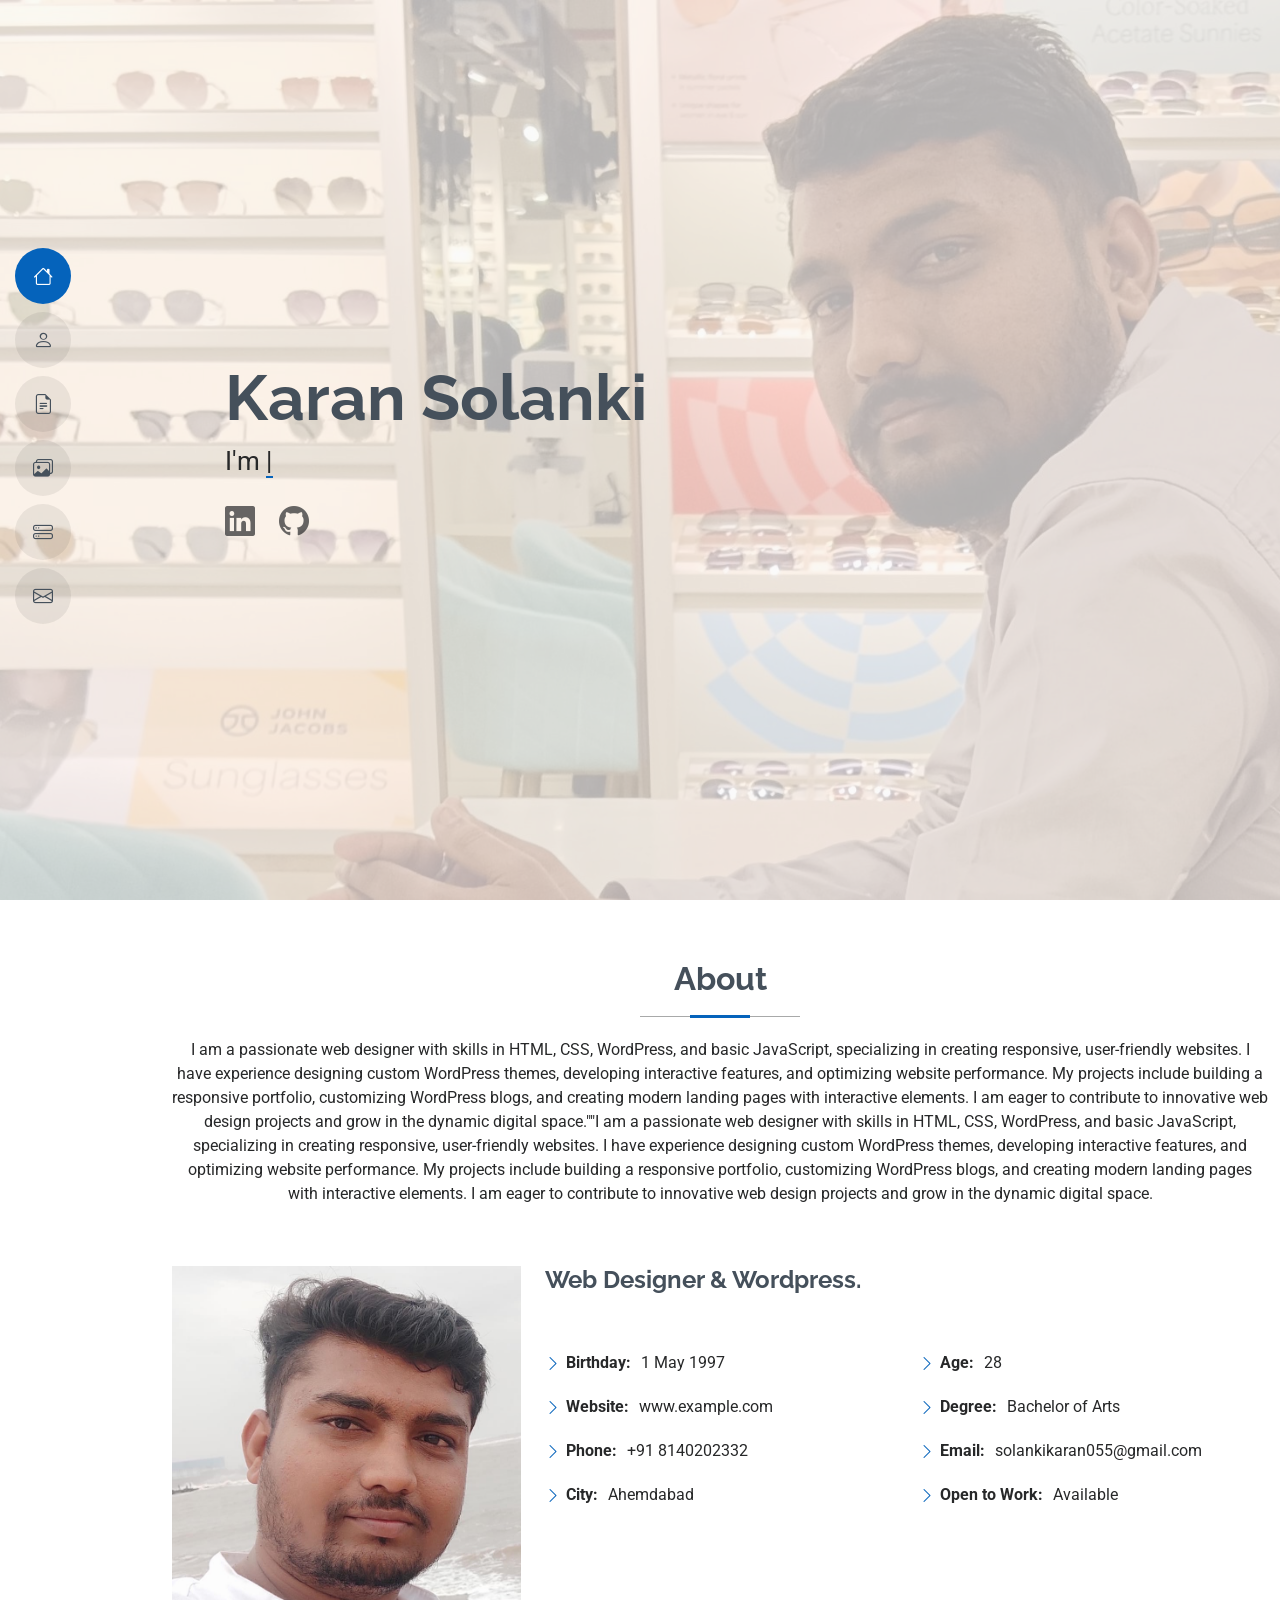
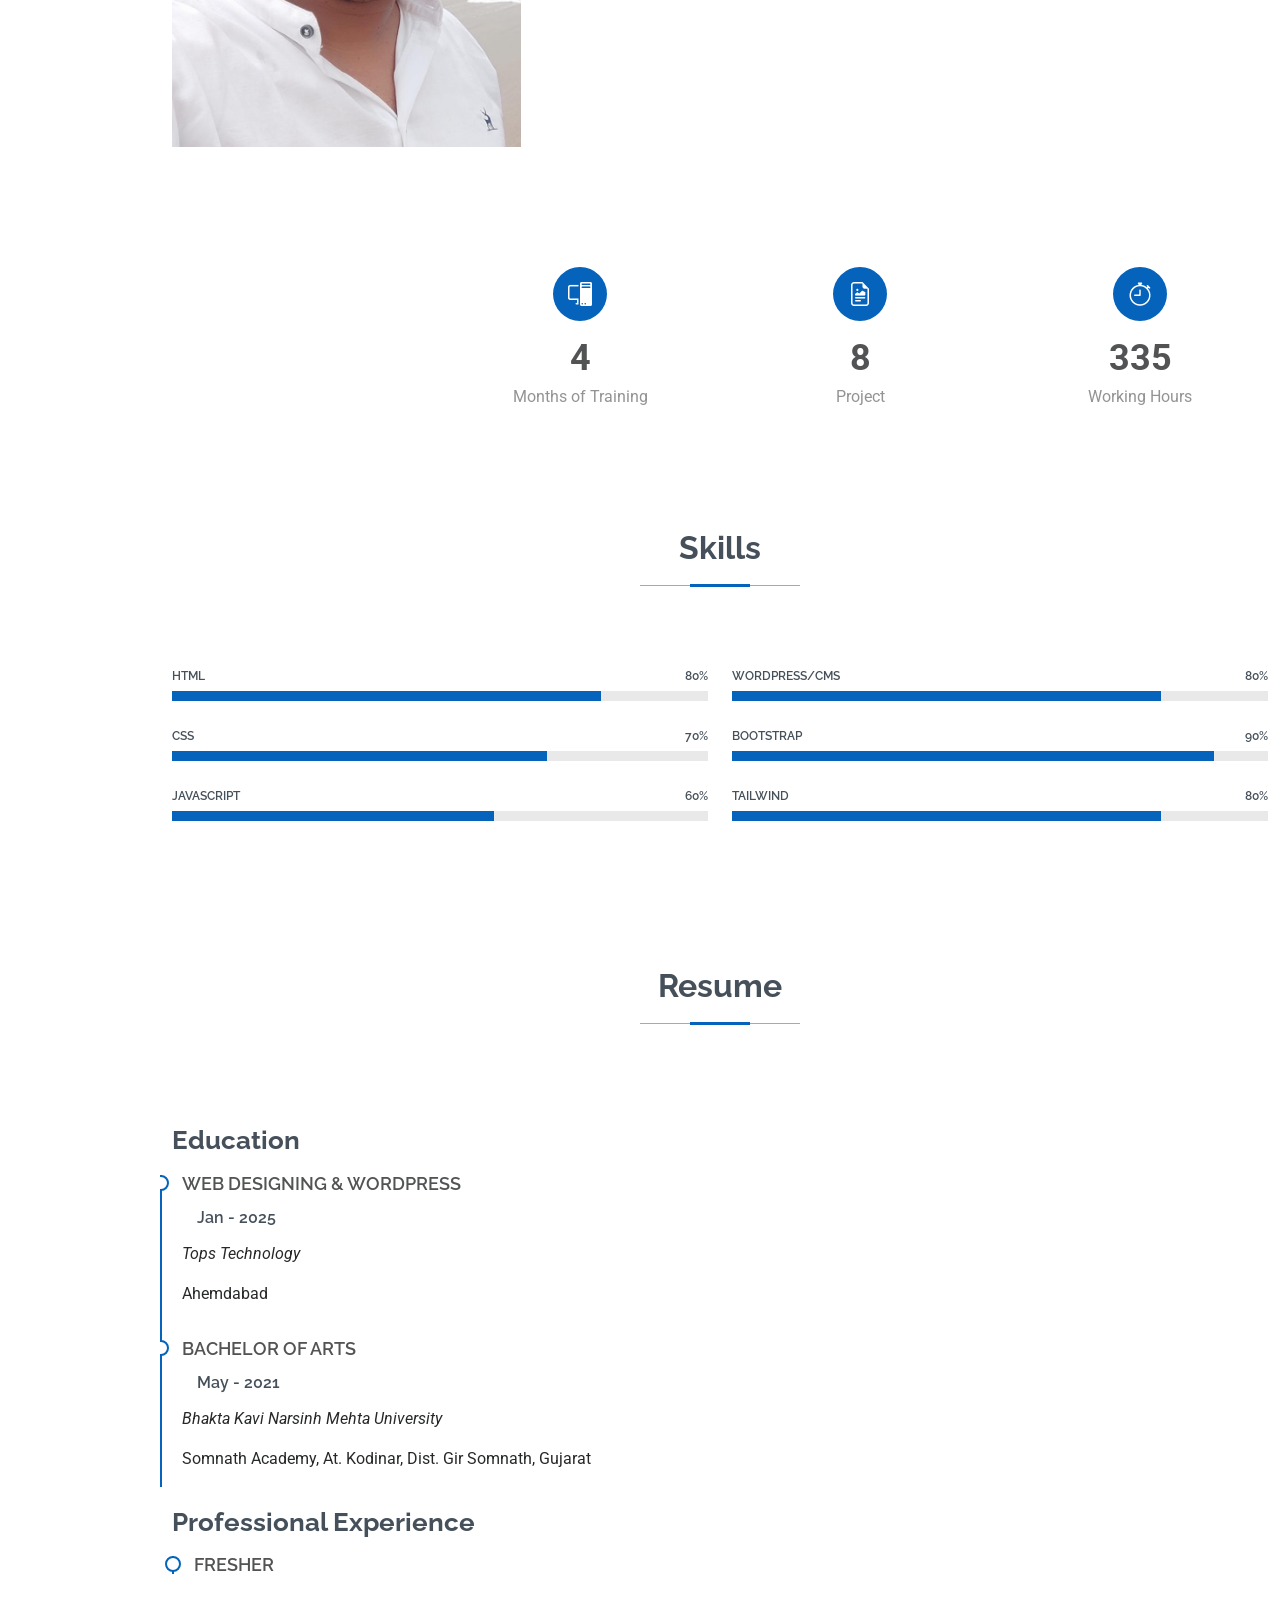
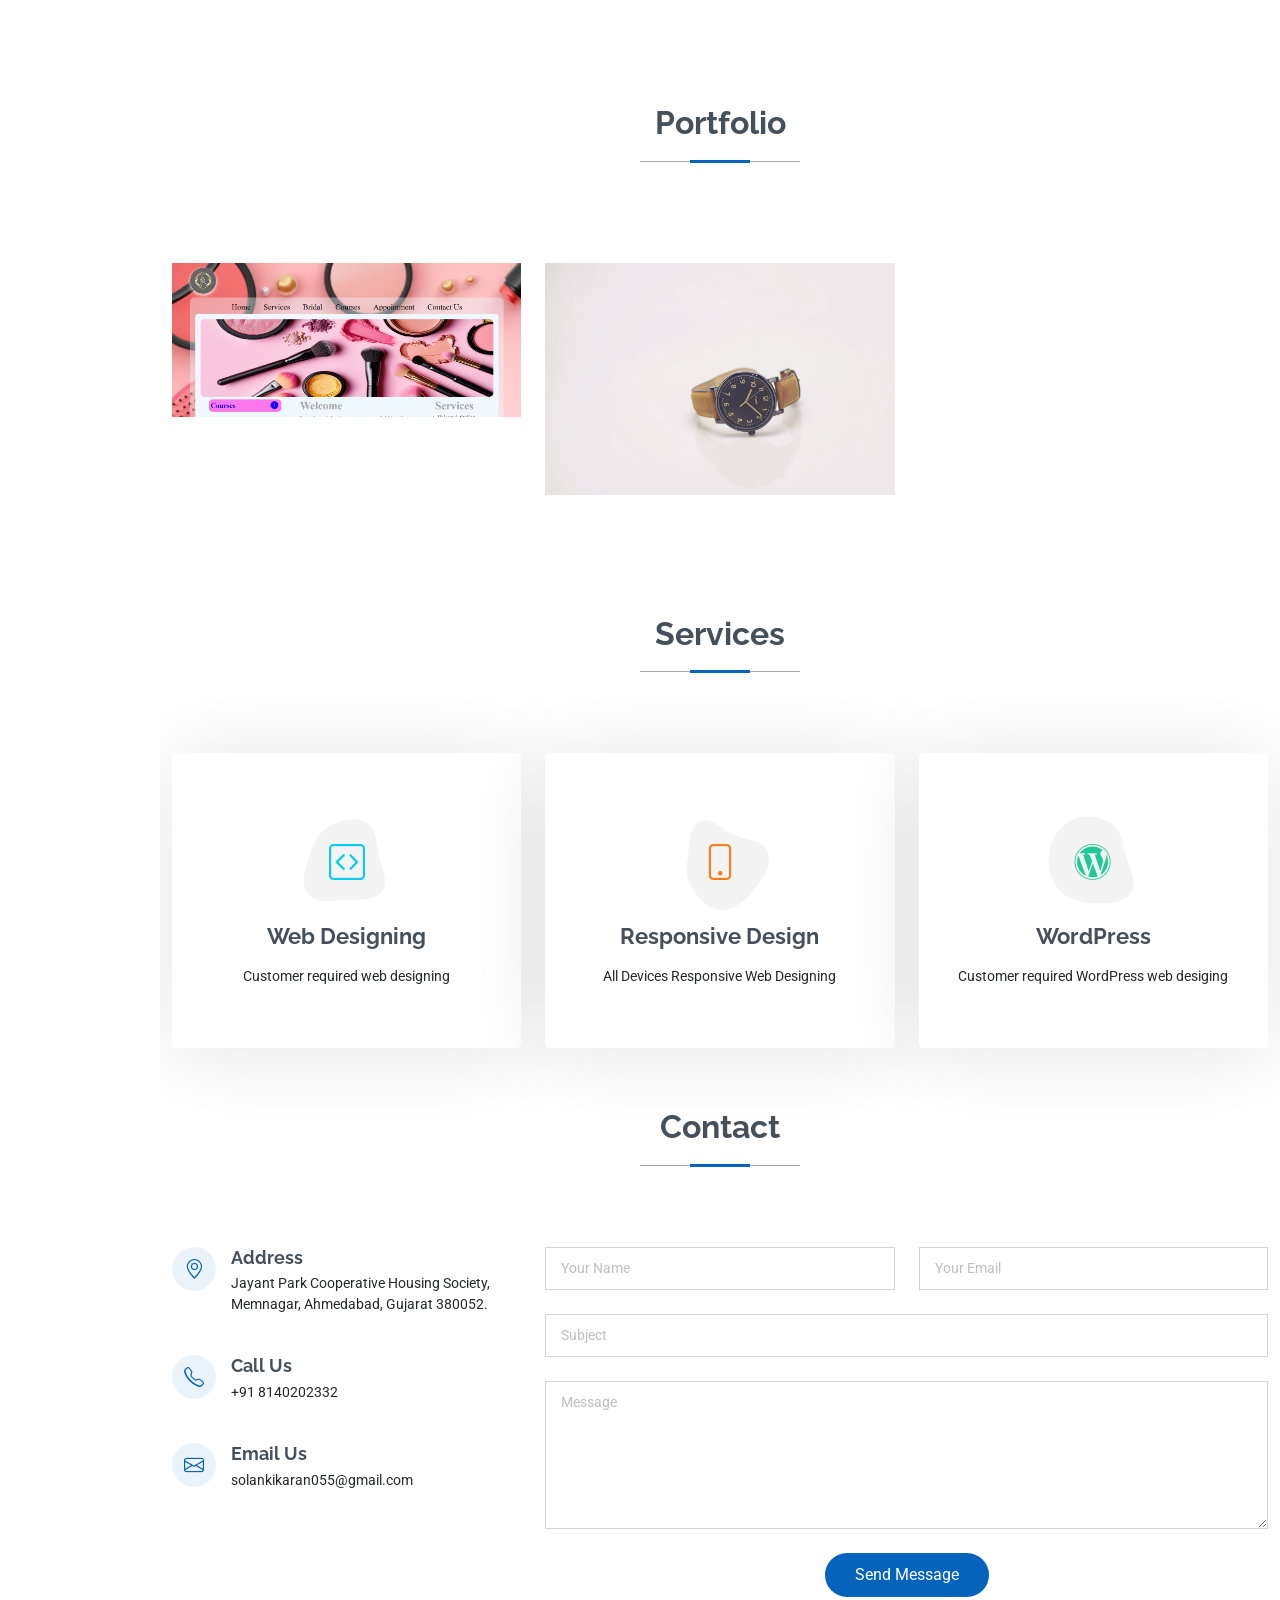
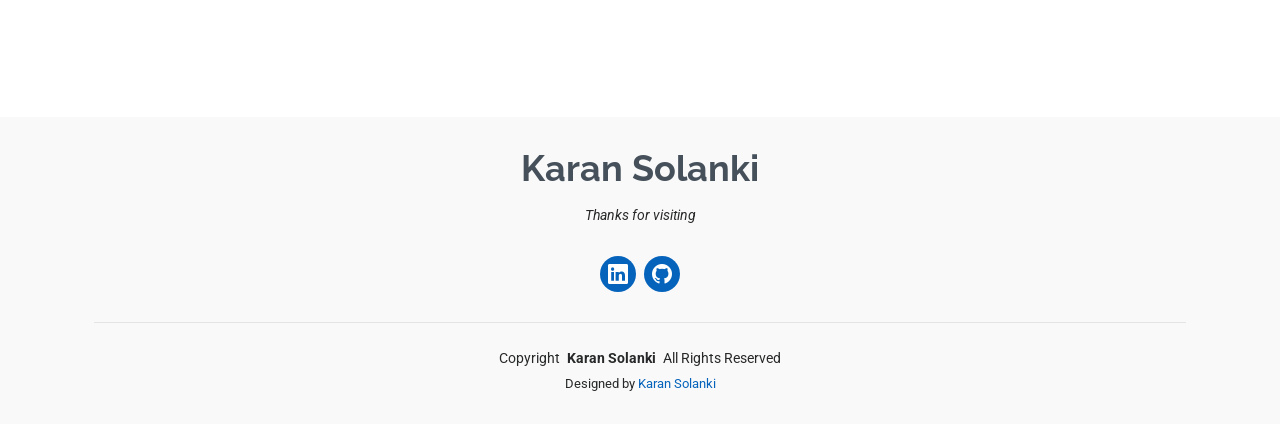
<file: index.html>
<!DOCTYPE html>
<html lang="en">

<head>
  <meta charset="utf-8">
  <meta content="width=device-width, initial-scale=1.0" name="viewport">
  <title>Index - MyResume Bootstrap Template</title>
  <meta content="" name="description">
  <meta content="" name="keywords">

  <!-- Favicons -->
  <link href="assets/img/favicon.png" rel="icon">
  <link href="assets/img/apple-touch-icon.png" rel="apple-touch-icon">

  <!-- Fonts -->
  <link href="https://fonts.googleapis.com" rel="preconnect">
  <link href="https://fonts.gstatic.com" rel="preconnect" crossorigin>
  <link href="https://fonts.googleapis.com/css2?family=Roboto:ital,wght@0,100;0,300;0,400;0,500;0,700;0,900;1,100;1,300;1,400;1,500;1,700;1,900&family=Poppins:ital,wght@0,100;0,200;0,300;0,400;0,500;0,600;0,700;0,800;0,900;1,100;1,200;1,300;1,400;1,500;1,600;1,700;1,800;1,900&family=Raleway:ital,wght@0,100;0,200;0,300;0,400;0,500;0,600;0,700;0,800;0,900;1,100;1,200;1,300;1,400;1,500;1,600;1,700;1,800;1,900&display=swap" rel="stylesheet">

  <!-- Vendor CSS Files -->
  <link href="assets/vendor/bootstrap/css/bootstrap.min.css" rel="stylesheet">
  <link href="assets/vendor/bootstrap-icons/bootstrap-icons.css" rel="stylesheet">
  <link href="assets/vendor/aos/aos.css" rel="stylesheet">
  <link href="assets/vendor/glightbox/css/glightbox.min.css" rel="stylesheet">
  <link href="assets/vendor/swiper/swiper-bundle.min.css" rel="stylesheet">

  <!-- Main CSS File -->
  <link href="assets/css/main.css" rel="stylesheet">

  <!-- =======================================================
  * Template Name: MyResume
  * Template URL: https://bootstrapmade.com/free-html-bootstrap-template-my-resume/
  * Updated: Jun 29 2024 with Bootstrap v5.3.3
  * Author: BootstrapMade.com
  * License: https://bootstrapmade.com/license/
  ======================================================== -->
</head>

<body class="index-page">

  <header id="header" class="header d-flex flex-column justify-content-center">

    <i class="header-toggle d-xl-none bi bi-list"></i>

    <nav id="navmenu" class="navmenu">
      <ul>
        <li><a href="#hero" class="active"><i class="bi bi-house navicon"></i><span>Home</span></a></li>
        <li><a href="#about"><i class="bi bi-person navicon"></i><span>About</span></a></li>
        <li><a href="#resume"><i class="bi bi-file-earmark-text navicon"></i><span>Resume</span></a></li>
        <li><a href="#portfolio"><i class="bi bi-images navicon"></i><span>Portfolio</span></a></li>
        <li><a href="#services"><i class="bi bi-hdd-stack navicon"></i><span>Services</span></a></li>
        <li><a href="#contact"><i class="bi bi-envelope navicon"></i><span>Contact</span></a></li>
      </ul>
    </nav>

  </header>

  <main class="main">

    <!-- Hero Section -->
    <section id="hero" class="hero section light-background">

      <img src="assets/img/hero-bg.jpg" alt="">

      <div class="container" data-aos="zoom-out">
        <div class="row justify-content-center">
          <div class="col-lg-9">
            <h2>Karan Solanki</h2>
            <p>I'm <span class="typed" data-typed-items="Web Designer, In WordPress,"> </span><span class="typed-cursor typed-cursor--blink" aria-hidden="true"></span></p>
            <div class="social-links">
              <!-- <a href="#"><i class="bi bi-twitter-x"></i></a>
              <a href="#"><i class="bi bi-facebook"></i></a>
              <a href="#"><i class="bi bi-instagram"></i></a> -->
              <a href="https://www.linkedin.com/in/karan-solanki-04271a30b/" target="_blank"><i class="bi bi-linkedin"></i></a>
              <a href="https://github.com/SK100597" target="_blank"><i class="bi bi-github"></i></a>
            </div>
          </div>
        </div>
      </div>

    </section><!-- /Hero Section -->

    <!-- About Section -->
    <section id="about" class="about section">

      <!-- Section Title -->
      <div class="container section-title" data-aos="fade-up">
        <h2>About</h2>
        <p>I am a passionate web designer with skills in HTML, CSS, WordPress, and basic JavaScript, specializing in creating responsive, user-friendly websites. I have experience designing custom WordPress themes, developing interactive features, and optimizing website performance. My projects include building a responsive portfolio, customizing WordPress blogs, and creating modern landing pages with interactive elements. I am eager to contribute to innovative web design projects and grow in the dynamic digital space.""I am a passionate web designer with skills in HTML, CSS, WordPress, and basic JavaScript, specializing in creating responsive, user-friendly websites. I have experience designing custom WordPress themes, developing interactive features, and optimizing website performance. My projects include building a responsive portfolio, customizing WordPress blogs, and creating modern landing pages with interactive elements. I am eager to contribute to innovative web design projects and grow in the dynamic digital space.</p>
      </div><!-- End Section Title -->

      <div class="container" data-aos="fade-up" data-aos-delay="100">

        <div class="row gy-4 justify-content-center">
          <div class="col-lg-4">
            <img src="assets/img/profile-img.jpg" class="img-fluid" alt="">
          </div>
          <div class="col-lg-8 content">
            <h2>Web Designer &amp; Wordpress.</h2>
            <p class="fst-italic py-3">
              <!-- Lorem ipsum dolor sit amet, consectetur adipiscing elit, sed do eiusmod tempor incididunt ut labore et dolore
              magna aliqua. -->
            </p>
            <div class="row">
              <div class="col-lg-6">
                <ul>
                  <li><i class="bi bi-chevron-right"></i> <strong>Birthday:</strong> <span>1 May 1997</span></li>
                  <li><i class="bi bi-chevron-right"></i> <strong>Website:</strong> <span>www.example.com</span></li>
                  <li><i class="bi bi-chevron-right"></i> <strong>Phone:</strong> <span>+91 8140202332</span></li>
                  <li><i class="bi bi-chevron-right"></i> <strong>City:</strong> <span>Ahemdabad</span></li>
                </ul>
              </div>
              <div class="col-lg-6">
                <ul>
                  <li><i class="bi bi-chevron-right"></i> <strong>Age:</strong> <span>28</span></li>
                  <li><i class="bi bi-chevron-right"></i> <strong>Degree:</strong> <span>Bachelor of Arts</span></li>
                  <li><i class="bi bi-chevron-right"></i> <strong>Email:</strong> <span>solankikaran055@gmail.com</span></li>
                  <li><i class="bi bi-chevron-right"></i> <strong>Open to Work:</strong> <span>Available</span></li>
                </ul>
              </div>
            </div>
            <p class="py-3">
              <!-- Officiis eligendi itaque labore et dolorum mollitia officiis optio vero. Quisquam sunt adipisci omnis et ut. Nulla accusantium dolor incidunt officia tempore. Et eius omnis.
              Cupiditate ut dicta maxime officiis quidem quia. Sed et consectetur qui quia repellendus itaque neque. -->
            </p>
          </div>
        </div>

      </div>

    </section><!-- /About Section -->

    <!-- Stats Section -->
    <section id="stats" class="stats section">

      <div class="container" data-aos="fade-up" data-aos-delay="100">

        <div class="row gy-4">

          <div class="col-lg-3 col-md-6 d-flex flex-column align-items-center">
            <!-- <i class="bi bi-emoji-smile"></i> -->
            <div class="stats-item">
              <!-- <span data-purecounter-start="0" data-purecounter-end="232" data-purecounter-duration="1" class="purecounter"></span> -->
              <!-- <p>Happy Clients</p> -->
            </div>
          </div> <!-- End Stats Item -->

          <div class="col-lg-3 col-md-6 d-flex flex-column align-items-center">
            <i class="bi bi-pc-display"></i>
            <div class="stats-item">
              <span data-purecounter-start="0" data-purecounter-end="6" data-purecounter-duration="1" class="purecounter"></span>
              <p>Months of Training</p>
            </div>
          </div><!-- End Stats Item -->

          <div class="col-lg-3 col-md-6 d-flex flex-column align-items-center">
            <i class="bi bi-file-earmark-richtext"></i>
            <div class="stats-item">
              <span data-purecounter-start="0" data-purecounter-end="12" data-purecounter-duration="1" class="purecounter"></span>
              <p>Project</p>
            </div>
          </div><!-- End Stats Item -->

          <div class="col-lg-3 col-md-6 d-flex flex-column align-items-center">
            <i class="bi bi-stopwatch"></i>
            <div class="stats-item">
              <span data-purecounter-start="0" data-purecounter-end="500" data-purecounter-duration="1" class="purecounter"></span>
              <p>Working Hours</p>
            </div>
          </div><!-- End Stats Item -->

        </div>

      </div>

    </section><!-- /Stats Section -->

    <!-- Skills Section -->
    <section id="skills" class="skills section">

      <!-- Section Title -->
      <div class="container section-title" data-aos="fade-up">
        <h2>Skills</h2>
      </div><!-- End Section Title -->

      <div class="container" data-aos="fade-up" data-aos-delay="100">

        <div class="row skills-content skills-animation">

          <div class="col-lg-6">

            <div class="progress">
              <span class="skill"><span>HTML</span><i class="val">80%</i></span>
              <div class="progress-bar-wrap">
                <div class="progress-bar" role="progressbar" aria-valuenow="80" aria-valuemin="0" aria-valuemax="100"></div>
              </div>
            </div><!-- End Skills Item -->

            <div class="progress">
              <span class="skill"><span>CSS</span> <i class="val">70%</i></span>
              <div class="progress-bar-wrap">
                <div class="progress-bar" role="progressbar" aria-valuenow="70" aria-valuemin="0" aria-valuemax="100"></div>
              </div>
            </div><!-- End Skills Item -->

            <div class="progress">
              <span class="skill"><span>JavaScript</span> <i class="val">60%</i></span>
              <div class="progress-bar-wrap">
                <div class="progress-bar" role="progressbar" aria-valuenow="60" aria-valuemin="0" aria-valuemax="100"></div>
              </div>
            </div><!-- End Skills Item -->

          </div>

          <div class="col-lg-6">

            <div class="progress">
              <span class="skill"><span>WordPress/CMS</span> <i class="val">80%</i></span>
              <div class="progress-bar-wrap">
                <div class="progress-bar" role="progressbar" aria-valuenow="80" aria-valuemin="0" aria-valuemax="100"></div>
              </div>
            </div><!-- End Skills Item -->

            <div class="progress">
              <span class="skill"><span>Bootstrap</span><i class="val">90%</i></span>
              <div class="progress-bar-wrap">
                <div class="progress-bar" role="progressbar" aria-valuenow="90" aria-valuemin="0" aria-valuemax="100"></div>
              </div>
            </div><!-- End Skills Item -->

            <div class="progress">
              <span class="skill"><span>Tailwind</span> <i class="val">80%</i></span>
              <div class="progress-bar-wrap">
                <div class="progress-bar" role="progressbar" aria-valuenow="80" aria-valuemin="0" aria-valuemax="100"></div>
              </div>
            </div><!-- End Skills Item -->

          </div>

        </div>

      </div>

    </section><!-- /Skills Section -->

    <!-- Resume Section -->
    <section id="resume" class="resume section">

      <!-- Section Title -->
      <div class="container section-title" data-aos="fade-up">
        <h2>Resume</h2>
      </div><!-- End Section Title -->

      <div class="container">

        <div class="row">
            <h3 class="resume-title">Education</h3>
            <div class="resume-item">
              <h4>Web Designing &amp; WordPress</h4>
              <h5>Jan - 2025</h5>
              <p><em>Tops Technology</em></p>
              <p>Ahemdabad</p>
            </div><!-- Edn Resume Item -->

            <div class="resume-item">
              <h4>Bachelor of Arts</h4>
              <h5>May - 2021</h5>
              <p><em>Bhakta Kavi Narsinh Mehta University</em></p>
              <p> Somnath Academy, At. Kodinar, Dist. Gir Somnath, Gujarat</p>
            </div><!-- Edn Resume Item -->

          </div>

          <div class="col-lg-6" data-aos="fade-up" data-aos-delay="200">
            <h3 class="resume-title">Professional Experience</h3>
            <div class="resume-item">
              <h4>Fresher</h4>
              <!-- <h5>2019 - Present</h5>
              <p><em>Experion, New York, NY </em></p>
              <ul>
                <li>Lead in the design, development, and implementation of the graphic, layout, and production communication materials</li>
                <li>Delegate tasks to the 7 members of the design team and provide counsel on all aspects of the project. </li>
                <li>Supervise the assessment of all graphic materials in order to ensure quality and accuracy of the design</li>
                <li>Oversee the efficient use of production project budgets ranging from $2,000 - $25,000</li>
              </ul> -->
            </div><!-- Edn Resume Item -->
          </div>
        </div>
      </div>
    </section><!-- /Resume Section -->

    <!-- Portfolio Section -->
    <section id="portfolio" class="portfolio section">

      <!-- Section Title -->
      <div class="container section-title" data-aos="fade-up">
        <h2>Portfolio</h2>
      </div><!-- End Section Title -->

      <div class="container">

        <div class="isotope-layout" data-default-filter="*" data-layout="masonry" data-sort="original-order">

          <ul class="portfolio-filters isotope-filters" data-aos="fade-up" data-aos-delay="100">
            <!-- <li data-filter="*" class="filter-active">All</li>
            <li data-filter=".filter-app">App</li>
            <li data-filter=".filter-product">Card</li>
            <li data-filter=".filter-branding">Web</li> -->
          </ul><!-- End Portfolio Filters -->

          <div class="row gy-4 isotope-container" data-aos="fade-up" data-aos-delay="200">
            <div class="col-lg-4 col-md-6 portfolio-item isotope-item filter-app">
              <img src="assets/img/masonry-portfolio/masonry-portfolio-4.jpg" class="img-fluid" alt="">
              <div class="portfolio-info">
                <h4>Beauty Parlour Site</h4>
                <p><a href="https://beauty-palour-site-karan.netlify.app/">Go To Site</a></p>
                <!-- <a href="assets/img/masonry-portfolio/masonry-portfolio-4.jpg" title="App 2" data-gallery="portfolio-gallery-app" class="glightbox preview-link"><i class="bi bi-zoom-in"></i></a>
                <a href="portfolio-details.html" title="More Details" class="details-link"><i class="bi bi-link-45deg"></i></a> -->
              </div>
            </div><!-- End Portfolio Item -->

            <div class="col-lg-4 col-md-6 portfolio-item isotope-item filter-branding">
              <img src="assets/img/masonry-portfolio/masonry-portfolio-9.jpg" class="img-fluid" alt="">
              <div class="portfolio-info">
                <h4>Branding 3</h4>
                <p>Lorem ipsum, dolor sit</p>
                <!-- <a href="assets/img/masonry-portfolio/masonry-portfolio-9.jpg" title="Branding 2" data-gallery="portfolio-gallery-branding" class="glightbox preview-link"><i class="bi bi-zoom-in"></i></a>
                <a href="portfolio-details.html" title="More Details" class="details-link"><i class="bi bi-link-45deg"></i></a> -->
              </div>
            </div><!-- End Portfolio Item -->

          </div><!-- End Portfolio Container -->

        </div>

      </div>

    </section><!-- /Portfolio Section -->

    <!-- Services Section -->
    <section id="services" class="services section">

      <!-- Section Title -->
      <div class="container section-title" data-aos="fade-up">
        <h2>Services</h2>
      </div><!-- End Section Title -->

      <div class="container">

        <div class="row gy-4">

          <div class="col-lg-4 col-md-6" data-aos="fade-up" data-aos-delay="100">
            <div class="service-item item-cyan position-relative">
              <div class="icon">
                <svg width="100" height="100" viewBox="0 0 600 600" xmlns="http://www.w3.org/2000/svg">
                  <path stroke="none" stroke-width="0" fill="#f5f5f5" d="M300,521.0016835830174C376.1290562159157,517.8887921683347,466.0731472004068,529.7835943286574,510.70327084640275,468.03025145048787C554.3714126377745,407.6079735673963,508.03601936045806,328.9844924480964,491.2728898941984,256.3432110539036C474.5976632858925,184.082847569629,479.9380746630129,96.60480741107993,416.23090153303,58.64404602377083C348.86323505073057,18.502131276798302,261.93793281208167,40.57373210992963,193.5410806939664,78.93577620505333C130.42746243093433,114.334589627462,98.30271207620316,179.96522072025542,76.75703585869454,249.04625023123273C51.97151888228291,328.5150500222984,13.704378332031375,421.85034740162234,66.52175969318436,486.19268352777647C119.04800174914682,550.1803526380478,217.28368757567262,524.383925680826,300,521.0016835830174"></path>
                </svg>
                <i class="bi bi-code-square"></i>
              </div>
              <a href="#" class="stretched-link">
                <h3>Web Designing</h3>
              </a>
              <p>Customer required web designing</p>
            </div>
          </div><!-- End Service Item -->

          <div class="col-lg-4 col-md-6" data-aos="fade-up" data-aos-delay="200">
            <div class="service-item item-orange position-relative">
              <div class="icon">
                <svg width="100" height="100" viewBox="0 0 600 600" xmlns="http://www.w3.org/2000/svg">
                  <path stroke="none" stroke-width="0" fill="#f5f5f5" d="M300,582.0697525312426C382.5290701553225,586.8405444964366,449.9789794690241,525.3245884688669,502.5850820975895,461.55621195738473C556.606425686781,396.0723002908107,615.8543463187945,314.28637112970534,586.6730223649479,234.56875336149918C558.9533121215079,158.8439757836574,454.9685369536778,164.00468322053177,381.49747125262974,130.76875717737553C312.15926192815925,99.40240125094834,248.97055460311594,18.661163978235184,179.8680185752513,50.54337015887873C110.5421016452524,82.52863877960104,119.82277516462835,180.83849132639028,109.12597500060166,256.43424936330496C100.08760227029461,320.3096726198365,92.17705696193138,384.0621239912766,124.79988738764834,439.7174275375508C164.83382741302287,508.01625554203684,220.96474134820875,577.5009287672846,300,582.0697525312426"></path>
                </svg>
                <i class="bi bi-phone"></i>
              </div>
              <a href="#" class="stretched-link">
                <h3>Responsive Design</h3>
              </a>
              <p>All Devices Responsive Web Designing</p>
            </div>
          </div><!-- End Service Item -->

          <div class="col-lg-4 col-md-6" data-aos="fade-up" data-aos-delay="300">
            <div class="service-item item-teal position-relative">
              <div class="icon">
                <svg width="100" height="100" viewBox="0 0 600 600" xmlns="http://www.w3.org/2000/svg">
                  <path stroke="none" stroke-width="0" fill="#f5f5f5" d="M300,541.5067337569781C382.14930387511276,545.0595476570109,479.8736841581634,548.3450877840088,526.4010558755058,480.5488172755941C571.5218469581645,414.80211281144784,517.5187510058486,332.0715597781072,496.52539010469104,255.14436215662573C477.37192572678356,184.95920475031193,473.57363656557914,105.61284051026155,413.0603344069578,65.22779650032875C343.27470386102294,18.654635553484475,251.2091493199835,5.337323636656869,175.0934190732945,40.62881213300186C97.87086631185822,76.43348514350839,51.98124368387456,156.15599469081315,36.44837278890362,239.84606092416172C21.716077023791087,319.22268207091537,43.775223500013084,401.1760424656574,96.891909868211,461.97329694683043C147.22146801428983,519.5804099606455,223.5754009179313,538.201503339737,300,541.5067337569781"></path>
                </svg>
                <i class="bi bi-wordpress"></i>
              </div>
              <a href="#" class="stretched-link">
                <h3>WordPress</h3>
              </a>
              <p>Customer required WordPress web desiging</p>
            </div>
          </div><!-- End Service Item -->
        </div>
      </div>

    <!-- Contact Section -->
    <section id="contact" class="contact section">

      <!-- Section Title -->
      <div class="container section-title" data-aos="fade-up">
        <h2>Contact</h2>
      </div><!-- End Section Title -->

      <div class="container" data-aos="fade" data-aos-delay="100">

        <div class="row gy-4">

          <div class="col-lg-4">
            <div class="info-item d-flex" data-aos="fade-up" data-aos-delay="200">
              <i class="bi bi-geo-alt flex-shrink-0"></i>
              <div>
                <h3>Address</h3>
                <p>Jayant Park Cooperative Housing Society, Memnagar, Ahmedabad, Gujarat 380052.</p>
              </div>
            </div><!-- End Info Item -->

            <div class="info-item d-flex" data-aos="fade-up" data-aos-delay="300">
              <i class="bi bi-telephone flex-shrink-0"></i>
              <div>
                <h3>Call Us</h3>
                <p>+91 8140202332</p>
              </div>
            </div><!-- End Info Item -->

            <div class="info-item d-flex" data-aos="fade-up" data-aos-delay="400">
              <i class="bi bi-envelope flex-shrink-0"></i>
              <div>
                <h3>Email Us</h3>
                <p>solankikaran055@gmail.com</p>
              </div>
            </div><!-- End Info Item -->

          </div>

          <div class="col-lg-8">
            <form action="forms/contact.php" method="post" class="php-email-form" data-aos="fade-up" data-aos-delay="200">
              <div class="row gy-4">

                <div class="col-md-6">
                  <input type="text" name="name" class="form-control" placeholder="Your Name" required="">
                </div>

                <div class="col-md-6 ">
                  <input type="email" class="form-control" name="email" placeholder="Your Email" required="">
                </div>

                <div class="col-md-12">
                  <input type="text" class="form-control" name="subject" placeholder="Subject" required="">
                </div>

                <div class="col-md-12">
                  <textarea class="form-control" name="message" rows="6" placeholder="Message" required=""></textarea>
                </div>

                <div class="col-md-12 text-center">
                  <div class="loading">Loading</div>
                  <div class="error-message"></div>
                  <div class="sent-message">Your message has been sent. Thank you!</div>

                  <button type="submit">Send Message</button>
                </div>

              </div>
            </form>
          </div><!-- End Contact Form -->

        </div>

      </div>

    </section><!-- /Contact Section -->

  </main>

  <footer id="footer" class="footer position-relative light-background">
    <div class="container">
      <h3 class="sitename">Karan Solanki</h3>
      <p>Thanks for visiting</p>
      <div class="social-links d-flex justify-content-center">
        <a href="https://www.linkedin.com/in/karan-solanki-04271a30b/" target="_blank"><i class="bi bi-linkedin"></i></a>
        <a href="https://github.com/SK100597" target="_blank"><i class="bi bi-github"></i></a>
        
      </div>
      <div class="container">
        <div class="copyright">
          <span>Copyright</span> <strong class="px-1 sitename">Karan Solanki</strong> <span>All Rights Reserved</span>
        </div>
        <div class="credits">
          <!-- All the links in the footer should remain intact. -->
          <!-- You can delete the links only if you've purchased the pro version. -->
          <!-- Licensing information: https://bootstrapmade.com/license/ -->
          <!-- Purchase the pro version with working PHP/AJAX contact form: [buy-url] -->
          Designed by <a href="https://bootstrapmade.com/">Karan Solanki</a>
        </div>
      </div>
    </div>
  </footer>

  <!-- Scroll Top -->
  <a href="#" id="scroll-top" class="scroll-top d-flex align-items-center justify-content-center"><i class="bi bi-arrow-up-short"></i></a>

  <!-- Preloader -->
  <div id="preloader"></div>

  <!-- Vendor JS Files -->
  <script src="assets/vendor/bootstrap/js/bootstrap.bundle.min.js"></script>
  <script src="assets/vendor/php-email-form/validate.js"></script>
  <script src="assets/vendor/aos/aos.js"></script>
  <script src="assets/vendor/typed.js/typed.umd.js"></script>
  <script src="assets/vendor/purecounter/purecounter_vanilla.js"></script>
  <script src="assets/vendor/waypoints/noframework.waypoints.js"></script>
  <script src="assets/vendor/glightbox/js/glightbox.min.js"></script>
  <script src="assets/vendor/imagesloaded/imagesloaded.pkgd.min.js"></script>
  <script src="assets/vendor/isotope-layout/isotope.pkgd.min.js"></script>
  <script src="assets/vendor/swiper/swiper-bundle.min.js"></script>

  <!-- Main JS File -->
  <script src="assets/js/main.js"></script>

</body>

</html>
</file>
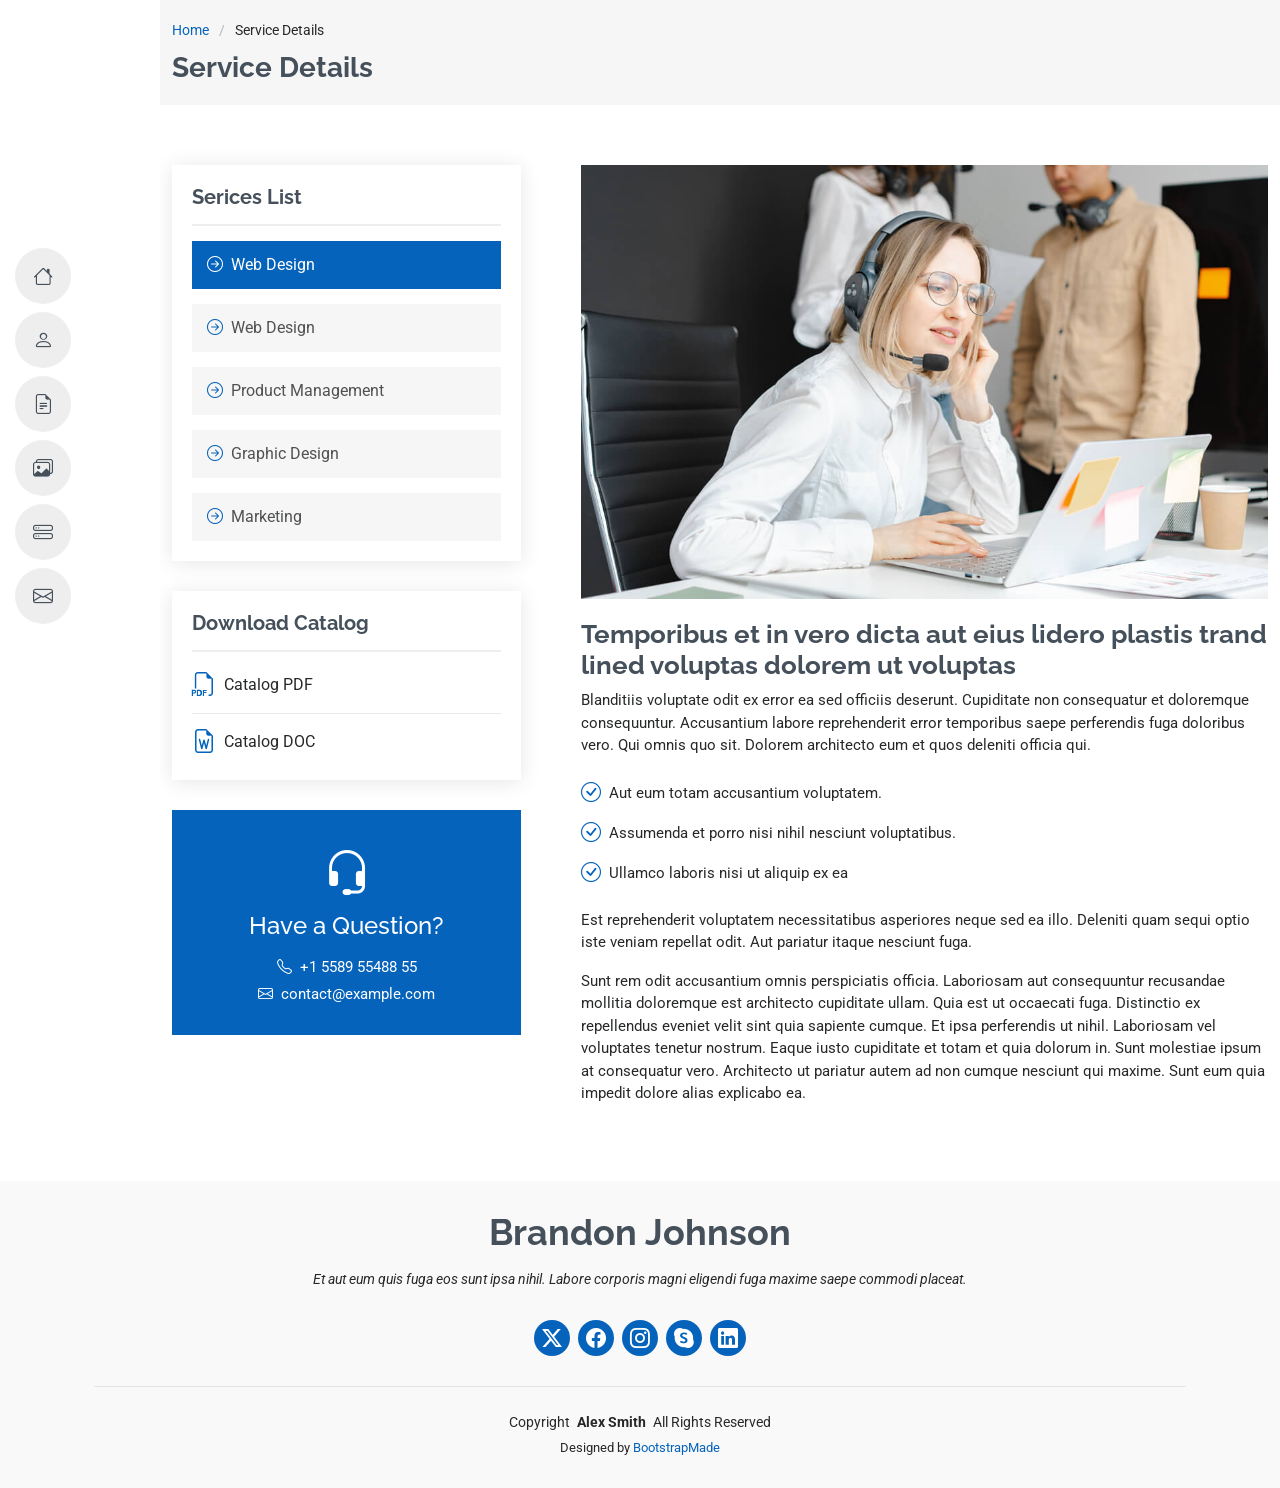
<file: service-details.html>
<!DOCTYPE html>
<html lang="en">

<head>
  <meta charset="utf-8">
  <meta content="width=device-width, initial-scale=1.0" name="viewport">
  <title>Service Details - MyResume Bootstrap Template</title>
  <meta content="" name="description">
  <meta content="" name="keywords">

  <!-- Favicons -->
  <link href="assets/img/favicon.png" rel="icon">
  <link href="assets/img/apple-touch-icon.png" rel="apple-touch-icon">

  <!-- Fonts -->
  <link href="https://fonts.googleapis.com" rel="preconnect">
  <link href="https://fonts.gstatic.com" rel="preconnect" crossorigin>
  <link href="https://fonts.googleapis.com/css2?family=Roboto:ital,wght@0,100;0,300;0,400;0,500;0,700;0,900;1,100;1,300;1,400;1,500;1,700;1,900&family=Poppins:ital,wght@0,100;0,200;0,300;0,400;0,500;0,600;0,700;0,800;0,900;1,100;1,200;1,300;1,400;1,500;1,600;1,700;1,800;1,900&family=Raleway:ital,wght@0,100;0,200;0,300;0,400;0,500;0,600;0,700;0,800;0,900;1,100;1,200;1,300;1,400;1,500;1,600;1,700;1,800;1,900&display=swap" rel="stylesheet">

  <!-- Vendor CSS Files -->
  <link href="assets/vendor/bootstrap/css/bootstrap.min.css" rel="stylesheet">
  <link href="assets/vendor/bootstrap-icons/bootstrap-icons.css" rel="stylesheet">
  <link href="assets/vendor/aos/aos.css" rel="stylesheet">
  <link href="assets/vendor/glightbox/css/glightbox.min.css" rel="stylesheet">
  <link href="assets/vendor/swiper/swiper-bundle.min.css" rel="stylesheet">

  <!-- Main CSS File -->
  <link href="assets/css/main.css" rel="stylesheet">

  <!-- =======================================================
  * Template Name: MyResume
  * Template URL: https://bootstrapmade.com/free-html-bootstrap-template-my-resume/
  * Updated: Jun 29 2024 with Bootstrap v5.3.3
  * Author: BootstrapMade.com
  * License: https://bootstrapmade.com/license/
  ======================================================== -->
</head>

<body class="service-details-page">

  <header id="header" class="header d-flex flex-column justify-content-center">

    <i class="header-toggle d-xl-none bi bi-list"></i>

    <nav id="navmenu" class="navmenu">
      <ul>
        <li><a href="#hero"><i class="bi bi-house navicon"></i><span>Home</span></a></li>
        <li><a href="#about"><i class="bi bi-person navicon"></i><span>About</span></a></li>
        <li><a href="#resume"><i class="bi bi-file-earmark-text navicon"></i><span>Resume</span></a></li>
        <li><a href="#portfolio"><i class="bi bi-images navicon"></i><span>Portfolio</span></a></li>
        <li><a href="#services"><i class="bi bi-hdd-stack navicon"></i><span>Services</span></a></li>
        <li><a href="#contact"><i class="bi bi-envelope navicon"></i><span>Contact</span></a></li>
      </ul>
    </nav>

  </header>

  <main class="main">

    <!-- Page Title -->
    <div class="page-title" data-aos="fade">
      <div class="container">
        <nav class="breadcrumbs">
          <ol>
            <li><a href="index.html">Home</a></li>
            <li class="current">Service Details</li>
          </ol>
        </nav>
        <h1>Service Details</h1>
      </div>
    </div><!-- End Page Title -->

    <!-- Service Details Section -->
    <section id="service-details" class="service-details section">

      <div class="container">

        <div class="row gy-5">

          <div class="col-lg-4" data-aos="fade-up" data-aos-delay="100">

            <div class="service-box">
              <h4>Serices List</h4>
              <div class="services-list">
                <a href="#" class="active"><i class="bi bi-arrow-right-circle"></i><span>Web Design</span></a>
                <a href="#"><i class="bi bi-arrow-right-circle"></i><span>Web Design</span></a>
                <a href="#"><i class="bi bi-arrow-right-circle"></i><span>Product Management</span></a>
                <a href="#"><i class="bi bi-arrow-right-circle"></i><span>Graphic Design</span></a>
                <a href="#"><i class="bi bi-arrow-right-circle"></i><span>Marketing</span></a>
              </div>
            </div><!-- End Services List -->

            <div class="service-box">
              <h4>Download Catalog</h4>
              <div class="download-catalog">
                <a href="#"><i class="bi bi-filetype-pdf"></i><span>Catalog PDF</span></a>
                <a href="#"><i class="bi bi-file-earmark-word"></i><span>Catalog DOC</span></a>
              </div>
            </div><!-- End Services List -->

            <div class="help-box d-flex flex-column justify-content-center align-items-center">
              <i class="bi bi-headset help-icon"></i>
              <h4>Have a Question?</h4>
              <p class="d-flex align-items-center mt-2 mb-0"><i class="bi bi-telephone me-2"></i> <span>+1 5589 55488 55</span></p>
              <p class="d-flex align-items-center mt-1 mb-0"><i class="bi bi-envelope me-2"></i> <a href="mailto:contact@example.com">contact@example.com</a></p>
            </div>

          </div>

          <div class="col-lg-8 ps-lg-5" data-aos="fade-up" data-aos-delay="200">
            <img src="assets/img/services.jpg" alt="" class="img-fluid services-img">
            <h3>Temporibus et in vero dicta aut eius lidero plastis trand lined voluptas dolorem ut voluptas</h3>
            <p>
              Blanditiis voluptate odit ex error ea sed officiis deserunt. Cupiditate non consequatur et doloremque consequuntur. Accusantium labore reprehenderit error temporibus saepe perferendis fuga doloribus vero. Qui omnis quo sit. Dolorem architecto eum et quos deleniti officia qui.
            </p>
            <ul>
              <li><i class="bi bi-check-circle"></i> <span>Aut eum totam accusantium voluptatem.</span></li>
              <li><i class="bi bi-check-circle"></i> <span>Assumenda et porro nisi nihil nesciunt voluptatibus.</span></li>
              <li><i class="bi bi-check-circle"></i> <span>Ullamco laboris nisi ut aliquip ex ea</span></li>
            </ul>
            <p>
              Est reprehenderit voluptatem necessitatibus asperiores neque sed ea illo. Deleniti quam sequi optio iste veniam repellat odit. Aut pariatur itaque nesciunt fuga.
            </p>
            <p>
              Sunt rem odit accusantium omnis perspiciatis officia. Laboriosam aut consequuntur recusandae mollitia doloremque est architecto cupiditate ullam. Quia est ut occaecati fuga. Distinctio ex repellendus eveniet velit sint quia sapiente cumque. Et ipsa perferendis ut nihil. Laboriosam vel voluptates tenetur nostrum. Eaque iusto cupiditate et totam et quia dolorum in. Sunt molestiae ipsum at consequatur vero. Architecto ut pariatur autem ad non cumque nesciunt qui maxime. Sunt eum quia impedit dolore alias explicabo ea.
            </p>
          </div>

        </div>

      </div>

    </section><!-- /Service Details Section -->

  </main>

  <footer id="footer" class="footer position-relative light-background">
    <div class="container">
      <h3 class="sitename">Brandon Johnson</h3>
      <p>Et aut eum quis fuga eos sunt ipsa nihil. Labore corporis magni eligendi fuga maxime saepe commodi placeat.</p>
      <div class="social-links d-flex justify-content-center">
        <a href=""><i class="bi bi-twitter-x"></i></a>
        <a href=""><i class="bi bi-facebook"></i></a>
        <a href=""><i class="bi bi-instagram"></i></a>
        <a href=""><i class="bi bi-skype"></i></a>
        <a href=""><i class="bi bi-linkedin"></i></a>
      </div>
      <div class="container">
        <div class="copyright">
          <span>Copyright</span> <strong class="px-1 sitename">Alex Smith</strong> <span>All Rights Reserved</span>
        </div>
        <div class="credits">
          <!-- All the links in the footer should remain intact. -->
          <!-- You can delete the links only if you've purchased the pro version. -->
          <!-- Licensing information: https://bootstrapmade.com/license/ -->
          <!-- Purchase the pro version with working PHP/AJAX contact form: [buy-url] -->
          Designed by <a href="https://bootstrapmade.com/">BootstrapMade</a>
        </div>
      </div>
    </div>
  </footer>

  <!-- Scroll Top -->
  <a href="#" id="scroll-top" class="scroll-top d-flex align-items-center justify-content-center"><i class="bi bi-arrow-up-short"></i></a>

  <!-- Preloader -->
  <div id="preloader"></div>

  <!-- Vendor JS Files -->
  <script src="assets/vendor/bootstrap/js/bootstrap.bundle.min.js"></script>
  <script src="assets/vendor/php-email-form/validate.js"></script>
  <script src="assets/vendor/aos/aos.js"></script>
  <script src="assets/vendor/typed.js/typed.umd.js"></script>
  <script src="assets/vendor/purecounter/purecounter_vanilla.js"></script>
  <script src="assets/vendor/waypoints/noframework.waypoints.js"></script>
  <script src="assets/vendor/glightbox/js/glightbox.min.js"></script>
  <script src="assets/vendor/imagesloaded/imagesloaded.pkgd.min.js"></script>
  <script src="assets/vendor/isotope-layout/isotope.pkgd.min.js"></script>
  <script src="assets/vendor/swiper/swiper-bundle.min.js"></script>

  <!-- Main JS File -->
  <script src="assets/js/main.js"></script>

</body>

</html>
</file>
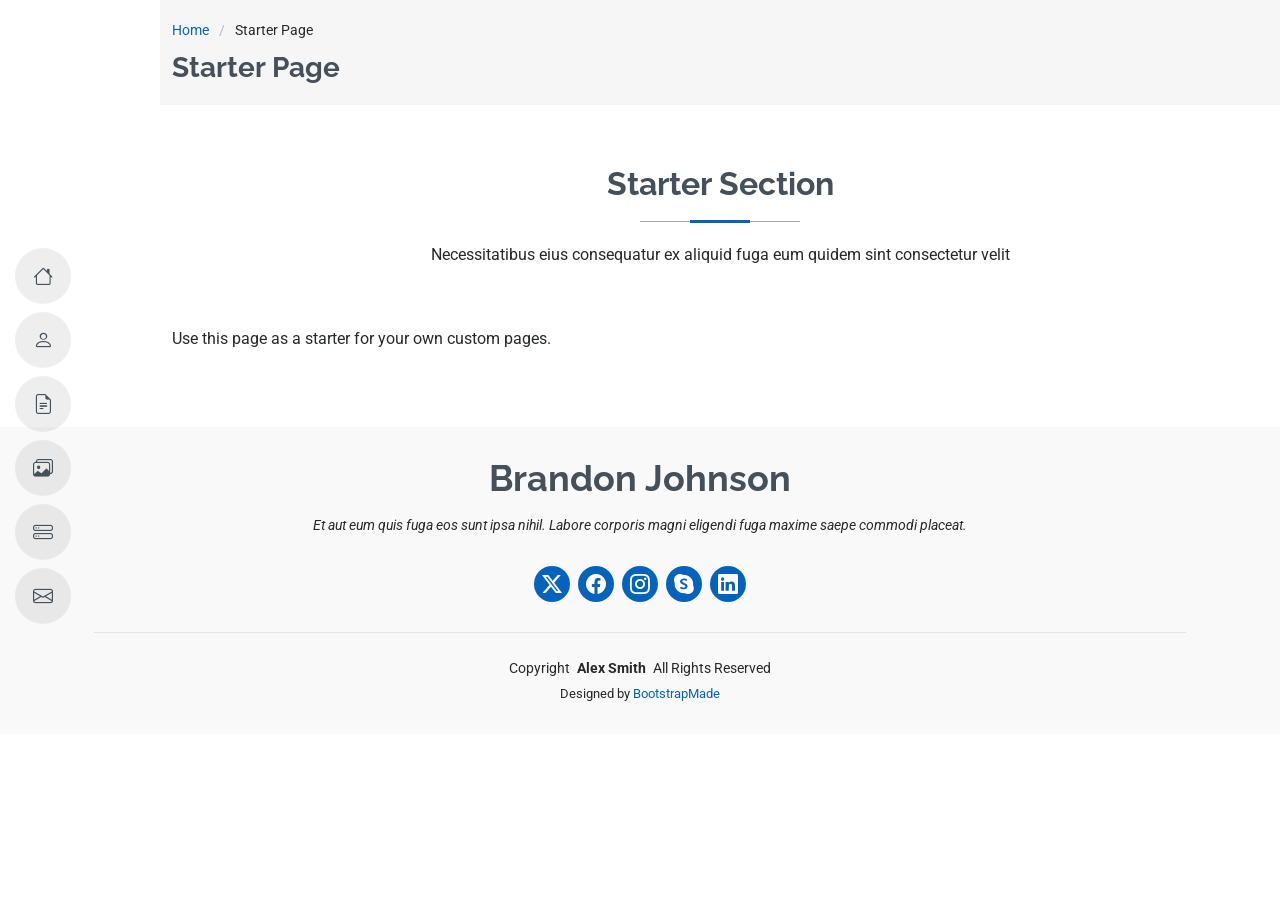
<file: starter-page.html>
<!DOCTYPE html>
<html lang="en">

<head>
  <meta charset="utf-8">
  <meta content="width=device-width, initial-scale=1.0" name="viewport">
  <title>Starter Page - MyResume Bootstrap Template</title>
  <meta content="" name="description">
  <meta content="" name="keywords">

  <!-- Favicons -->
  <link href="assets/img/favicon.png" rel="icon">
  <link href="assets/img/apple-touch-icon.png" rel="apple-touch-icon">

  <!-- Fonts -->
  <link href="https://fonts.googleapis.com" rel="preconnect">
  <link href="https://fonts.gstatic.com" rel="preconnect" crossorigin>
  <link href="https://fonts.googleapis.com/css2?family=Roboto:ital,wght@0,100;0,300;0,400;0,500;0,700;0,900;1,100;1,300;1,400;1,500;1,700;1,900&family=Poppins:ital,wght@0,100;0,200;0,300;0,400;0,500;0,600;0,700;0,800;0,900;1,100;1,200;1,300;1,400;1,500;1,600;1,700;1,800;1,900&family=Raleway:ital,wght@0,100;0,200;0,300;0,400;0,500;0,600;0,700;0,800;0,900;1,100;1,200;1,300;1,400;1,500;1,600;1,700;1,800;1,900&display=swap" rel="stylesheet">

  <!-- Vendor CSS Files -->
  <link href="assets/vendor/bootstrap/css/bootstrap.min.css" rel="stylesheet">
  <link href="assets/vendor/bootstrap-icons/bootstrap-icons.css" rel="stylesheet">
  <link href="assets/vendor/aos/aos.css" rel="stylesheet">
  <link href="assets/vendor/glightbox/css/glightbox.min.css" rel="stylesheet">
  <link href="assets/vendor/swiper/swiper-bundle.min.css" rel="stylesheet">

  <!-- Main CSS File -->
  <link href="assets/css/main.css" rel="stylesheet">

  <!-- =======================================================
  * Template Name: MyResume
  * Template URL: https://bootstrapmade.com/free-html-bootstrap-template-my-resume/
  * Updated: Jun 29 2024 with Bootstrap v5.3.3
  * Author: BootstrapMade.com
  * License: https://bootstrapmade.com/license/
  ======================================================== -->
</head>

<body class="starter-page-page">

  <header id="header" class="header d-flex flex-column justify-content-center">

    <i class="header-toggle d-xl-none bi bi-list"></i>

    <nav id="navmenu" class="navmenu">
      <ul>
        <li><a href="#hero"><i class="bi bi-house navicon"></i><span>Home</span></a></li>
        <li><a href="#about"><i class="bi bi-person navicon"></i><span>About</span></a></li>
        <li><a href="#resume"><i class="bi bi-file-earmark-text navicon"></i><span>Resume</span></a></li>
        <li><a href="#portfolio"><i class="bi bi-images navicon"></i><span>Portfolio</span></a></li>
        <li><a href="#services"><i class="bi bi-hdd-stack navicon"></i><span>Services</span></a></li>
        <li><a href="#contact"><i class="bi bi-envelope navicon"></i><span>Contact</span></a></li>
      </ul>
    </nav>

  </header>

  <main class="main">

    <!-- Page Title -->
    <div class="page-title" data-aos="fade">
      <div class="container">
        <nav class="breadcrumbs">
          <ol>
            <li><a href="index.html">Home</a></li>
            <li class="current">Starter Page</li>
          </ol>
        </nav>
        <h1>Starter Page</h1>
      </div>
    </div><!-- End Page Title -->

    <!-- Starter Section Section -->
    <section id="starter-section" class="starter-section section">

      <!-- Section Title -->
      <div class="container section-title" data-aos="fade-up">
        <h2>Starter Section</h2>
        <p>Necessitatibus eius consequatur ex aliquid fuga eum quidem sint consectetur velit</p>
      </div><!-- End Section Title -->

      <div class="container" data-aos="fade-up">
        <p>Use this page as a starter for your own custom pages.</p>
      </div>

    </section><!-- /Starter Section Section -->

  </main>

  <footer id="footer" class="footer position-relative light-background">
    <div class="container">
      <h3 class="sitename">Brandon Johnson</h3>
      <p>Et aut eum quis fuga eos sunt ipsa nihil. Labore corporis magni eligendi fuga maxime saepe commodi placeat.</p>
      <div class="social-links d-flex justify-content-center">
        <a href=""><i class="bi bi-twitter-x"></i></a>
        <a href=""><i class="bi bi-facebook"></i></a>
        <a href=""><i class="bi bi-instagram"></i></a>
        <a href=""><i class="bi bi-skype"></i></a>
        <a href=""><i class="bi bi-linkedin"></i></a>
      </div>
      <div class="container">
        <div class="copyright">
          <span>Copyright</span> <strong class="px-1 sitename">Alex Smith</strong> <span>All Rights Reserved</span>
        </div>
        <div class="credits">
          <!-- All the links in the footer should remain intact. -->
          <!-- You can delete the links only if you've purchased the pro version. -->
          <!-- Licensing information: https://bootstrapmade.com/license/ -->
          <!-- Purchase the pro version with working PHP/AJAX contact form: [buy-url] -->
          Designed by <a href="https://bootstrapmade.com/">BootstrapMade</a>
        </div>
      </div>
    </div>
  </footer>

  <!-- Scroll Top -->
  <a href="#" id="scroll-top" class="scroll-top d-flex align-items-center justify-content-center"><i class="bi bi-arrow-up-short"></i></a>

  <!-- Preloader -->
  <div id="preloader"></div>

  <!-- Vendor JS Files -->
  <script src="assets/vendor/bootstrap/js/bootstrap.bundle.min.js"></script>
  <script src="assets/vendor/php-email-form/validate.js"></script>
  <script src="assets/vendor/aos/aos.js"></script>
  <script src="assets/vendor/typed.js/typed.umd.js"></script>
  <script src="assets/vendor/purecounter/purecounter_vanilla.js"></script>
  <script src="assets/vendor/waypoints/noframework.waypoints.js"></script>
  <script src="assets/vendor/glightbox/js/glightbox.min.js"></script>
  <script src="assets/vendor/imagesloaded/imagesloaded.pkgd.min.js"></script>
  <script src="assets/vendor/isotope-layout/isotope.pkgd.min.js"></script>
  <script src="assets/vendor/swiper/swiper-bundle.min.js"></script>

  <!-- Main JS File -->
  <script src="assets/js/main.js"></script>

</body>

</html>
</file>
<file: assets/css/main.css>
/**
* Template Name: MyResume
* Template URL: https://bootstrapmade.com/free-html-bootstrap-template-my-resume/
* Updated: Jun 29 2024 with Bootstrap v5.3.3
* Author: BootstrapMade.com
* License: https://bootstrapmade.com/license/
*/

/*--------------------------------------------------------------
# Font & Color Variables
# Help: https://bootstrapmade.com/color-system/
--------------------------------------------------------------*/
/* Fonts */
:root {
  --default-font: "Roboto",  system-ui, -apple-system, "Segoe UI", Roboto, "Helvetica Neue", Arial, "Noto Sans", "Liberation Sans", sans-serif, "Apple Color Emoji", "Segoe UI Emoji", "Segoe UI Symbol", "Noto Color Emoji";
  --heading-font: "Raleway",  sans-serif;
  --nav-font: "Poppins",  sans-serif;
}

/* Global Colors - The following color variables are used throughout the website. Updating them here will change the color scheme of the entire website */
:root { 
  --background-color: #ffffff; /* Background color for the entire website, including individual sections */
  --default-color: #272829; /* Default color used for the majority of the text content across the entire website */
  --heading-color: #45505b; /* Color for headings, subheadings and title throughout the website */
  --accent-color: #0563bb; /* Accent color that represents your brand on the website. It's used for buttons, links, and other elements that need to stand out */
  --surface-color: #ffffff; /* The surface color is used as a background of boxed elements within sections, such as cards, icon boxes, or other elements that require a visual separation from the global background. */
  --contrast-color: #ffffff; /* Contrast color for text, ensuring readability against backgrounds of accent, heading, or default colors. */
}

/* Nav Menu Colors - The following color variables are used specifically for the navigation menu. They are separate from the global colors to allow for more customization options */
:root {
  --nav-color: #45505b;  /* The default color of the main navmenu links */
  --nav-hover-color: #0563bb; /* Applied to main navmenu links when they are hovered over or active */
  --nav-mobile-background-color: #ffffff; /* Used as the background color for mobile navigation menu */
  --nav-dropdown-background-color: #ffffff; /* Used as the background color for dropdown items that appear when hovering over primary navigation items */
  --nav-dropdown-color: #212529; /* Used for navigation links of the dropdown items in the navigation menu. */
  --nav-dropdown-hover-color: #0563bb; /* Similar to --nav-hover-color, this color is applied to dropdown navigation links when they are hovered over. */
}

/* Color Presets - These classes override global colors when applied to any section or element, providing reuse of the sam color scheme. */

.light-background {
  --background-color: #f9f9f9;
  --surface-color: #ffffff;
}

.dark-background {
  --background-color: #060606;
  --default-color: #ffffff;
  --heading-color: #ffffff;
  --surface-color: #252525;
  --contrast-color: #ffffff;
}

/* Smooth scroll */
:root {
  scroll-behavior: smooth;
}

/*--------------------------------------------------------------
# General Styling & Shared Classes
--------------------------------------------------------------*/
body {
  color: var(--default-color);
  background-color: var(--background-color);
  font-family: var(--default-font);
}

a {
  color: var(--accent-color);
  text-decoration: none;
  transition: 0.3s;
}

a:hover {
  color: color-mix(in srgb, var(--accent-color), transparent 25%);
  text-decoration: none;
}

h1,
h2,
h3,
h4,
h5,
h6 {
  color: var(--heading-color);
  font-family: var(--heading-font);
}

/* PHP Email Form Messages
------------------------------*/
.php-email-form .error-message {
  display: none;
  background: #df1529;
  color: #ffffff;
  text-align: left;
  padding: 15px;
  margin-bottom: 24px;
  font-weight: 600;
}

.php-email-form .sent-message {
  display: none;
  color: #ffffff;
  background: #059652;
  text-align: center;
  padding: 15px;
  margin-bottom: 24px;
  font-weight: 600;
}

.php-email-form .loading {
  display: none;
  background: var(--surface-color);
  text-align: center;
  padding: 15px;
  margin-bottom: 24px;
}

.php-email-form .loading:before {
  content: "";
  display: inline-block;
  border-radius: 50%;
  width: 24px;
  height: 24px;
  margin: 0 10px -6px 0;
  border: 3px solid var(--accent-color);
  border-top-color: var(--surface-color);
  animation: php-email-form-loading 1s linear infinite;
}

@keyframes php-email-form-loading {
  0% {
    transform: rotate(0deg);
  }

  100% {
    transform: rotate(360deg);
  }
}

/*--------------------------------------------------------------
# Global Header
--------------------------------------------------------------*/
.header {
  color: var(--default-color);
  position: fixed;
  top: 0;
  left: 0;
  bottom: 0;
  padding: 0 15px;
  transition: all ease-in-out 0.3s;
  overflow-y: auto;
  z-index: 997;
  min-width: 200px;
}

@media (max-width: 1199px) {
  .header {
    background-color: var(--background-color);
    border-right: 1px solid color-mix(in srgb, var(--default-color), transparent 90%);
    width: 300px;
    left: -100%;
  }
}

@media (min-width: 1200px) and (max-width: 1600px) {
  .header~main {
    margin-left: 160px;
  }

  .header~main .hero {
    margin-left: -160px;
    width: 100vw;
  }
}

.header.header-show {
  left: 0;
}

.header .header-toggle {
  color: var(--contrast-color);
  background-color: var(--accent-color);
  font-size: 22px;
  display: flex;
  align-items: center;
  justify-content: center;
  width: 40px;
  height: 40px;
  border-radius: 50%;
  cursor: pointer;
  position: fixed;
  top: 15px;
  right: 15px;
  z-index: 9999;
  transition: background-color 0.3s;
}

.header .header-toggle:hover {
  color: var(--contrast-color);
  background-color: color-mix(in srgb, var(--accent-color) 90%, white 15%);
}

/*--------------------------------------------------------------
# Navigation Menu
--------------------------------------------------------------*/
.navmenu {
  padding: 0;
  z-index: 9997;
}

.navmenu ul {
  list-style: none;
  padding: 0 0 20px 0;
  margin: 0;
  width: 140px;
}

.navmenu a,
.navmenu a:focus {
  color: var(--nav-color);
  font-family: var(--nav-font);
  display: flex;
  align-items: center;
  padding: 10px 18px;
  margin-bottom: 8px;
  font-size: 15px;
  border-radius: 50px;
  background: color-mix(in srgb, var(--default-color), transparent 92%);
  height: 56px;
  width: 100%;
  overflow: hidden;
  transition: 0.3s;
}

.navmenu a i,
.navmenu a:focus i {
  font-size: 20px;
}

.navmenu a span,
.navmenu a:focus span {
  padding: 0 5px 0 7px;
}

@media (min-width: 992px) {

  .navmenu a,
  .navmenu a:focus {
    max-width: 56px;
  }

  .navmenu a span,
  .navmenu a:focus span {
    display: none;
  }
}

.navmenu a:hover,
.navmenu .active,
.navmenu .active:focus,
.navmenu li:hover>a {
  color: var(--contrast-color);
  background: var(--nav-hover-color);
}

.navmenu a:hover,
.navmenu li:hover>a {
  max-width: 100%;
  color: var(--contrast-color);
}

.navmenu a:hover span,
.navmenu li:hover>a span {
  display: block;
}

/*--------------------------------------------------------------
# Global Footer
--------------------------------------------------------------*/
.footer {
  color: var(--default-color);
  background-color: var(--background-color);
  font-size: 14px;
  text-align: center;
  padding: 30px 0;
  position: relative;
}

.footer h3 {
  font-size: 36px;
  font-weight: 700;
  position: relative;
  padding: 0;
  margin: 0 0 15px 0;
}

.footer p {
  font-size: 15;
  font-style: italic;
  padding: 0;
  margin: 0 0 30px 0;
}

.footer .social-links {
  margin: 0 0 30px 0;
}

.footer .social-links a {
  font-size: 20px;
  display: flex;
  align-items: center;
  justify-content: center;
  background: var(--accent-color);
  color: var(--contrast-color);
  line-height: 1;
  margin: 0 4px;
  border-radius: 50%;
  text-align: center;
  width: 36px;
  height: 36px;
  transition: 0.3s;
}

.footer .social-links a:hover {
  background: color-mix(in srgb, var(--accent-color), transparent 20%);
  text-decoration: none;
}

.footer .copyright {
  padding-top: 25px;
  border-top: 1px solid color-mix(in srgb, var(--default-color), transparent 90%);
}

.footer .credits {
  font-size: 13px;
  padding-top: 5px;
}

/*--------------------------------------------------------------
# Preloader
--------------------------------------------------------------*/
#preloader {
  position: fixed;
  inset: 0;
  z-index: 999999;
  overflow: hidden;
  background: var(--background-color);
  transition: all 0.6s ease-out;
}

#preloader:before {
  content: "";
  position: fixed;
  top: calc(50% - 30px);
  left: calc(50% - 30px);
  border: 6px solid #ffffff;
  border-color: var(--accent-color) transparent var(--accent-color) transparent;
  border-radius: 50%;
  width: 60px;
  height: 60px;
  animation: animate-preloader 1.5s linear infinite;
}

@keyframes animate-preloader {
  0% {
    transform: rotate(0deg);
  }

  100% {
    transform: rotate(360deg);
  }
}

/*--------------------------------------------------------------
# Scroll Top Button
--------------------------------------------------------------*/
.scroll-top {
  position: fixed;
  visibility: hidden;
  opacity: 0;
  right: 15px;
  bottom: -15px;
  z-index: 99999;
  background-color: var(--accent-color);
  width: 44px;
  height: 44px;
  border-radius: 50px;
  transition: all 0.4s;
}

.scroll-top i {
  font-size: 24px;
  color: var(--contrast-color);
  line-height: 0;
}

.scroll-top:hover {
  background-color: color-mix(in srgb, var(--accent-color), transparent 20%);
  color: var(--contrast-color);
}

.scroll-top.active {
  visibility: visible;
  opacity: 1;
  bottom: 15px;
}

/*--------------------------------------------------------------
# Disable aos animation delay on mobile devices
--------------------------------------------------------------*/
@media screen and (max-width: 768px) {
  [data-aos-delay] {
    transition-delay: 0 !important;
  }
}

/*--------------------------------------------------------------
# Global Page Titles & Breadcrumbs
--------------------------------------------------------------*/
.page-title {
  --background-color: color-mix(in srgb, var(--default-color), transparent 96%);
  color: var(--default-color);
  background-color: var(--background-color);
  padding: 20px 0;
  position: relative;
}

.page-title h1 {
  font-size: 28px;
  font-weight: 700;
  margin: 0;
}

.page-title .breadcrumbs ol {
  display: flex;
  flex-wrap: wrap;
  list-style: none;
  padding: 0 0 10px 0;
  margin: 0;
  font-size: 14px;
  font-weight: 400;
}

.page-title .breadcrumbs ol li+li {
  padding-left: 10px;
}

.page-title .breadcrumbs ol li+li::before {
  content: "/";
  display: inline-block;
  padding-right: 10px;
  color: color-mix(in srgb, var(--default-color), transparent 70%);
}

/*--------------------------------------------------------------
# Global Sections
--------------------------------------------------------------*/
section,
.section {
  color: var(--default-color);
  background-color: var(--background-color);
  padding: 60px 0;
  overflow: clip;
}

/*--------------------------------------------------------------
# Global Section Titles
--------------------------------------------------------------*/
.section-title {
  text-align: center;
  padding-bottom: 60px;
  position: relative;
}

.section-title h2 {
  font-size: 32px;
  font-weight: 700;
  margin-bottom: 20px;
  padding-bottom: 20px;
  position: relative;
}

.section-title h2:before {
  content: "";
  position: absolute;
  display: block;
  width: 160px;
  height: 1px;
  background: color-mix(in srgb, var(--default-color), transparent 60%);
  left: 0;
  right: 0;
  bottom: 1px;
  margin: auto;
}

.section-title h2::after {
  content: "";
  position: absolute;
  display: block;
  width: 60px;
  height: 3px;
  background: var(--accent-color);
  left: 0;
  right: 0;
  bottom: 0;
  margin: auto;
}

.section-title p {
  margin-bottom: 0;
}

/*--------------------------------------------------------------
# Hero Section
--------------------------------------------------------------*/
.hero {
  width: 100%;
  min-height: 100vh;
  position: relative;
  padding: 80px 0;
  display: flex;
  align-items: center;
  justify-content: center;
}

.hero img {
  position: absolute;
  inset: 0;
  display: block;
  width: 100%;
  height: 100%;
  object-fit: cover;
  z-index: 1;
}

.hero:before {
  content: "";
  background: color-mix(in srgb, var(--background-color), transparent 30%);
  position: absolute;
  inset: 0;
  z-index: 2;
}

.hero .container {
  position: relative;
  z-index: 3;
}

.hero h2 {
  margin: 0;
  font-size: 64px;
  font-weight: 700;
}

.hero p {
  margin: 5px 0 0 0;
  font-size: 26px;
}

.hero p span {
  letter-spacing: 1px;
  border-bottom: 2px solid var(--accent-color);
}

.hero .social-links {
  margin-top: 25px;
}

.hero .social-links a {
  font-size: 30px;
  display: inline-block;
  color: color-mix(in srgb, var(--default-color), transparent 30%);
  line-height: 1;
  margin-right: 20px;
  transition: 0.3s;
}

.hero .social-links a:hover {
  color: var(--accent-color);
}

@media (max-width: 768px) {
  .hero h2 {
    font-size: 32px;
  }

  .hero p {
    font-size: 20px;
  }
}

/*--------------------------------------------------------------
# About Section
--------------------------------------------------------------*/
.about .content h2 {
  font-weight: 700;
  font-size: 24px;
}

.about .content ul {
  list-style: none;
  padding: 0;
}

.about .content ul li {
  margin-bottom: 20px;
  display: flex;
  align-items: center;
}

.about .content ul strong {
  margin-right: 10px;
}

.about .content ul i {
  font-size: 16px;
  margin-right: 5px;
  color: var(--accent-color);
  line-height: 0;
}

/*--------------------------------------------------------------
# Stats Section
--------------------------------------------------------------*/
.stats i {
  background-color: var(--accent-color);
  color: var(--contrast-color);
  width: 54px;
  height: 54px;
  font-size: 24px;
  border-radius: 50px;
  display: inline-flex;
  align-items: center;
  justify-content: center;
  position: relative;
  z-index: 1;
}

.stats .stats-item {
  margin-top: 10px;
  width: 100%;
  position: relative;
  text-align: center;
  z-index: 0;
}

.stats .stats-item span {
  font-size: 36px;
  display: block;
  font-weight: 700;
  color: color-mix(in srgb, var(--default-color), transparent 20%);
}

.stats .stats-item p {
  padding: 0;
  margin: 0;
  color: color-mix(in srgb, var(--default-color), transparent 50%);
  font-size: 16px;
}

/*--------------------------------------------------------------
# Skills Section
--------------------------------------------------------------*/
.skills .progress {
  height: 60px;
  display: block;
  background: none;
  border-radius: 0;
}

.skills .progress .skill {
  color: var(--heading-color);
  padding: 0;
  margin: 0 0 6px 0;
  text-transform: uppercase;
  display: block;
  font-weight: 600;
  font-family: var(--heading-font);
}

.skills .progress .skill .val {
  float: right;
  font-style: normal;
}

.skills .progress-bar-wrap {
  background: color-mix(in srgb, var(--default-color), transparent 90%);
  height: 10px;
}

.skills .progress-bar {
  width: 1px;
  height: 10px;
  transition: 0.9s;
  background-color: var(--accent-color);
}

/*--------------------------------------------------------------
# Resume Section
--------------------------------------------------------------*/
.resume .resume-title {
  color: var(--heading-color);
  font-size: 26px;
  font-weight: 700;
  margin-top: 20px;
  margin-bottom: 20px;
}

.resume .resume-item {
  padding: 0 0 20px 20px;
  margin-top: -2px;
  border-left: 2px solid var(--accent-color);
  position: relative;
}

.resume .resume-item h4 {
  line-height: 18px;
  font-size: 18px;
  font-weight: 600;
  text-transform: uppercase;
  color: color-mix(in srgb, var(--default-color), transparent 20%);
  margin-bottom: 10px;
}

.resume .resume-item h5 {
  font-size: 16px;
  padding: 5px 15px;
  display: inline-block;
  font-weight: 600;
  margin-bottom: 10px;
}

.resume .resume-item ul {
  padding-left: 20px;
}

.resume .resume-item ul li {
  padding-bottom: 10px;
}

.resume .resume-item:last-child {
  padding-bottom: 0;
}

.resume .resume-item::before {
  content: "";
  position: absolute;
  width: 16px;
  height: 16px;
  border-radius: 50px;
  left: -9px;
  top: 0;
  background: var(--background-color);
  border: 2px solid var(--accent-color);
}

/*--------------------------------------------------------------
# Portfolio Section
--------------------------------------------------------------*/
.portfolio .portfolio-filters {
  padding: 0;
  margin: 0 auto 20px auto;
  list-style: none;
  text-align: center;
}

.portfolio .portfolio-filters li {
  cursor: pointer;
  display: inline-block;
  padding: 8px 20px 10px 20px;
  margin: 0;
  font-size: 15px;
  font-weight: 500;
  line-height: 1;
  margin-bottom: 5px;
  border-radius: 50px;
  transition: all 0.3s ease-in-out;
  font-family: var(--heading-font);
}

.portfolio .portfolio-filters li:hover,
.portfolio .portfolio-filters li.filter-active {
  color: var(--contrast-color);
  background-color: var(--accent-color);
}

.portfolio .portfolio-filters li:first-child {
  margin-left: 0;
}

.portfolio .portfolio-filters li:last-child {
  margin-right: 0;
}

@media (max-width: 575px) {
  .portfolio .portfolio-filters li {
    font-size: 14px;
    margin: 0 0 10px 0;
  }
}

.portfolio .portfolio-item {
  position: relative;
  overflow: hidden;
}

.portfolio .portfolio-item .portfolio-info {
  opacity: 0;
  position: absolute;
  left: 12px;
  right: 12px;
  bottom: -100%;
  z-index: 3;
  transition: all ease-in-out 0.5s;
  background: color-mix(in srgb, var(--background-color), transparent 10%);
  padding: 15px;
}

.portfolio .portfolio-item .portfolio-info h4 {
  font-size: 18px;
  font-weight: 600;
  padding-right: 50px;
}

.portfolio .portfolio-item .portfolio-info p {
  color: color-mix(in srgb, var(--default-color), transparent 30%);
  font-size: 14px;
  margin-bottom: 0;
  padding-right: 50px;
}

.portfolio .portfolio-item .portfolio-info .preview-link,
.portfolio .portfolio-item .portfolio-info .details-link {
  position: absolute;
  right: 50px;
  font-size: 24px;
  top: calc(50% - 14px);
  color: color-mix(in srgb, var(--default-color), transparent 30%);
  transition: 0.3s;
  line-height: 0;
}

.portfolio .portfolio-item .portfolio-info .preview-link:hover,
.portfolio .portfolio-item .portfolio-info .details-link:hover {
  color: var(--accent-color);
}

.portfolio .portfolio-item .portfolio-info .details-link {
  right: 14px;
  font-size: 28px;
}

.portfolio .portfolio-item:hover .portfolio-info {
  opacity: 1;
  bottom: 0;
}

/*--------------------------------------------------------------
# Services Section
--------------------------------------------------------------*/
.services .service-item {
  background-color: var(--surface-color);
  box-shadow: 0px 5px 90px 0px rgba(0, 0, 0, 0.1);
  height: 100%;
  padding: 60px 30px;
  text-align: center;
  transition: 0.3s;
  border-radius: 5px;
}

.services .service-item .icon {
  margin: 0 auto;
  width: 100px;
  height: 100px;
  display: flex;
  align-items: center;
  justify-content: center;
  transition: ease-in-out 0.3s;
  position: relative;
}

.services .service-item .icon i {
  font-size: 36px;
  transition: 0.5s;
  position: relative;
}

.services .service-item .icon svg {
  position: absolute;
  top: 0;
  left: 0;
}

.services .service-item .icon svg path {
  transition: 0.5s;
  fill: color-mix(in srgb, var(--default-color), transparent 95%);
}

.services .service-item h3 {
  font-weight: 700;
  margin: 10px 0 15px 0;
  font-size: 22px;
}

.services .service-item p {
  line-height: 24px;
  font-size: 14px;
  margin-bottom: 0;
}

.services .service-item:hover {
  box-shadow: 0px 5px 35px 0px rgba(0, 0, 0, 0.1);
}

.services .service-item.item-cyan i {
  color: #0dcaf0;
}

.services .service-item.item-cyan:hover .icon i {
  color: #fff;
}

.services .service-item.item-cyan:hover .icon path {
  fill: #0dcaf0;
}

.services .service-item.item-orange i {
  color: #fd7e14;
}

.services .service-item.item-orange:hover .icon i {
  color: #fff;
}

.services .service-item.item-orange:hover .icon path {
  fill: #fd7e14;
}

.services .service-item.item-teal i {
  color: #20c997;
}

.services .service-item.item-teal:hover .icon i {
  color: #fff;
}

.services .service-item.item-teal:hover .icon path {
  fill: #20c997;
}

.services .service-item.item-red i {
  color: #df1529;
}

.services .service-item.item-red:hover .icon i {
  color: #fff;
}

.services .service-item.item-red:hover .icon path {
  fill: #df1529;
}

.services .service-item.item-indigo i {
  color: #6610f2;
}

.services .service-item.item-indigo:hover .icon i {
  color: #fff;
}

.services .service-item.item-indigo:hover .icon path {
  fill: #6610f2;
}

.services .service-item.item-pink i {
  color: #f3268c;
}

.services .service-item.item-pink:hover .icon i {
  color: #fff;
}

.services .service-item.item-pink:hover .icon path {
  fill: #f3268c;
}

/*--------------------------------------------------------------
# Testimonials Section
--------------------------------------------------------------*/
.testimonials .testimonials-carousel,
.testimonials .testimonials-slider {
  overflow: hidden;
}

.testimonials .testimonial-item .testimonial-content {
  border-left: 3px solid var(--accent-color);
  padding-left: 30px;
}

.testimonials .testimonial-item .testimonial-img {
  border-radius: 50%;
  border: 4px solid var(--background-color);
  margin: 0 auto;
}

.testimonials .testimonial-item h3 {
  font-size: 20px;
  font-weight: bold;
  margin: 10px 0 5px 0;
}

.testimonials .testimonial-item h4 {
  font-size: 14px;
  color: color-mix(in srgb, var(--default-color), transparent 40%);
  margin: 0 0 10px 0;
}

.testimonials .testimonial-item .stars i {
  color: #ffc107;
  margin: 0 1px;
}

.testimonials .testimonial-item .quote-icon-left,
.testimonials .testimonial-item .quote-icon-right {
  color: color-mix(in srgb, var(--accent-color), transparent 50%);
  font-size: 26px;
  line-height: 0;
}

.testimonials .testimonial-item .quote-icon-left {
  display: inline-block;
  left: -5px;
  position: relative;
}

.testimonials .testimonial-item .quote-icon-right {
  display: inline-block;
  right: -5px;
  position: relative;
  top: 10px;
  transform: scale(-1, -1);
}

.testimonials .testimonial-item p {
  font-style: italic;
}

.testimonials .swiper-wrapper {
  height: auto;
}

.testimonials .swiper-pagination {
  margin-top: 30px;
  position: relative;
}

.testimonials .swiper-pagination .swiper-pagination-bullet {
  width: 12px;
  height: 12px;
  background-color: color-mix(in srgb, var(--default-color), transparent 85%);
  opacity: 1;
}

.testimonials .swiper-pagination .swiper-pagination-bullet-active {
  background-color: var(--accent-color);
}

/*--------------------------------------------------------------
# Contact Section
--------------------------------------------------------------*/
.contact .info-item+.info-item {
  margin-top: 40px;
}

.contact .info-item i {
  color: var(--accent-color);
  background: color-mix(in srgb, var(--accent-color), transparent 92%);
  font-size: 20px;
  width: 44px;
  height: 44px;
  display: flex;
  justify-content: center;
  align-items: center;
  border-radius: 50px;
  transition: all 0.3s ease-in-out;
  margin-right: 15px;
}

.contact .info-item h3 {
  padding: 0;
  font-size: 18px;
  font-weight: 700;
  margin-bottom: 5px;
}

.contact .info-item p {
  padding: 0;
  margin-bottom: 0;
  font-size: 14px;
}

.contact .info-item:hover i {
  background: var(--accent-color);
  color: var(--contrast-color);
}

.contact .php-email-form {
  height: 100%;
}

.contact .php-email-form input[type=text],
.contact .php-email-form input[type=email],
.contact .php-email-form textarea {
  font-size: 14px;
  padding: 10px 15px;
  box-shadow: none;
  border-radius: 0;
  color: var(--default-color);
  background-color: color-mix(in srgb, var(--background-color), transparent 50%);
  border-color: color-mix(in srgb, var(--default-color), transparent 80%);
}

.contact .php-email-form input[type=text]:focus,
.contact .php-email-form input[type=email]:focus,
.contact .php-email-form textarea:focus {
  border-color: var(--accent-color);
}

.contact .php-email-form input[type=text]::placeholder,
.contact .php-email-form input[type=email]::placeholder,
.contact .php-email-form textarea::placeholder {
  color: color-mix(in srgb, var(--default-color), transparent 70%);
}

.contact .php-email-form button[type=submit] {
  color: var(--contrast-color);
  background: var(--accent-color);
  border: 0;
  padding: 10px 30px;
  transition: 0.4s;
  border-radius: 50px;
}

.contact .php-email-form button[type=submit]:hover {
  background: color-mix(in srgb, var(--accent-color), transparent 25%);
}

/*--------------------------------------------------------------
# Portfolio Details Section
--------------------------------------------------------------*/
.portfolio-details .portfolio-details-slider img {
  width: 100%;
}

.portfolio-details .swiper-wrapper {
  height: auto;
}

.portfolio-details .swiper-button-prev,
.portfolio-details .swiper-button-next {
  width: 48px;
  height: 48px;
}

.portfolio-details .swiper-button-prev:after,
.portfolio-details .swiper-button-next:after {
  color: rgba(255, 255, 255, 0.8);
  background-color: rgba(0, 0, 0, 0.15);
  font-size: 24px;
  border-radius: 50%;
  width: 48px;
  height: 48px;
  display: flex;
  align-items: center;
  justify-content: center;
  transition: 0.3s;
}

.portfolio-details .swiper-button-prev:hover:after,
.portfolio-details .swiper-button-next:hover:after {
  background-color: rgba(0, 0, 0, 0.3);
}

@media (max-width: 575px) {

  .portfolio-details .swiper-button-prev,
  .portfolio-details .swiper-button-next {
    display: none;
  }
}

.portfolio-details .swiper-pagination {
  margin-top: 20px;
  position: relative;
}

.portfolio-details .swiper-pagination .swiper-pagination-bullet {
  width: 10px;
  height: 10px;
  background-color: color-mix(in srgb, var(--default-color), transparent 85%);
  opacity: 1;
}

.portfolio-details .swiper-pagination .swiper-pagination-bullet-active {
  background-color: var(--accent-color);
}

.portfolio-details .portfolio-info h3 {
  font-size: 22px;
  font-weight: 700;
  margin-bottom: 20px;
  padding-bottom: 20px;
  position: relative;
}

.portfolio-details .portfolio-info h3:after {
  content: "";
  position: absolute;
  display: block;
  width: 50px;
  height: 3px;
  background: var(--accent-color);
  left: 0;
  bottom: 0;
}

.portfolio-details .portfolio-info ul {
  list-style: none;
  padding: 0;
  font-size: 15px;
}

.portfolio-details .portfolio-info ul li {
  display: flex;
  flex-direction: column;
  padding-bottom: 15px;
}

.portfolio-details .portfolio-info ul strong {
  text-transform: uppercase;
  font-weight: 400;
  color: color-mix(in srgb, var(--default-color), transparent 50%);
  font-size: 14px;
}

.portfolio-details .portfolio-info .btn-visit {
  padding: 8px 40px;
  background: var(--accent-color);
  color: var(--contrast-color);
  border-radius: 50px;
  transition: 0.3s;
}

.portfolio-details .portfolio-info .btn-visit:hover {
  background: color-mix(in srgb, var(--accent-color), transparent 20%);
}

.portfolio-details .portfolio-description h2 {
  font-size: 26px;
  font-weight: 700;
  margin-bottom: 20px;
}

.portfolio-details .portfolio-description p {
  padding: 0;
}

.portfolio-details .portfolio-description .testimonial-item {
  padding: 30px 30px 0 30px;
  position: relative;
  background: color-mix(in srgb, var(--default-color), transparent 97%);
  margin-bottom: 50px;
}

.portfolio-details .portfolio-description .testimonial-item .testimonial-img {
  width: 90px;
  border-radius: 50px;
  border: 6px solid var(--background-color);
  float: left;
  margin: 0 10px 0 0;
}

.portfolio-details .portfolio-description .testimonial-item h3 {
  font-size: 18px;
  font-weight: bold;
  margin: 15px 0 5px 0;
  padding-top: 20px;
}

.portfolio-details .portfolio-description .testimonial-item h4 {
  font-size: 14px;
  color: #6c757d;
  margin: 0;
}

.portfolio-details .portfolio-description .testimonial-item .quote-icon-left,
.portfolio-details .portfolio-description .testimonial-item .quote-icon-right {
  color: color-mix(in srgb, var(--accent-color), transparent 50%);
  font-size: 26px;
  line-height: 0;
}

.portfolio-details .portfolio-description .testimonial-item .quote-icon-left {
  display: inline-block;
  left: -5px;
  position: relative;
}

.portfolio-details .portfolio-description .testimonial-item .quote-icon-right {
  display: inline-block;
  right: -5px;
  position: relative;
  top: 10px;
  transform: scale(-1, -1);
}

.portfolio-details .portfolio-description .testimonial-item p {
  font-style: italic;
  margin: 0 0 15px 0 0 0;
  padding: 0;
}

/*--------------------------------------------------------------
# Service Details Section
--------------------------------------------------------------*/
.service-details .service-box {
  padding: 20px;
  box-shadow: 0px 2px 20px rgba(0, 0, 0, 0.1);
}

.service-details .service-box+.service-box {
  margin-top: 30px;
}

.service-details .service-box h4 {
  font-size: 20px;
  font-weight: 700;
  border-bottom: 2px solid color-mix(in srgb, var(--default-color), transparent 92%);
  padding-bottom: 15px;
  margin-bottom: 15px;
}

.service-details .services-list a {
  color: color-mix(in srgb, var(--default-color), transparent 20%);
  background-color: color-mix(in srgb, var(--default-color), transparent 96%);
  display: flex;
  align-items: center;
  padding: 12px 15px;
  margin-top: 15px;
  transition: 0.3s;
}

.service-details .services-list a:first-child {
  margin-top: 0;
}

.service-details .services-list a i {
  font-size: 16px;
  margin-right: 8px;
  color: var(--accent-color);
}

.service-details .services-list a.active {
  color: var(--contrast-color);
  background-color: var(--accent-color);
}

.service-details .services-list a.active i {
  color: var(--contrast-color);
}

.service-details .services-list a:hover {
  background-color: color-mix(in srgb, var(--accent-color), transparent 95%);
  color: var(--accent-color);
}

.service-details .download-catalog a {
  color: var(--default-color);
  display: flex;
  align-items: center;
  padding: 10px 0;
  transition: 0.3s;
  border-top: 1px solid color-mix(in srgb, var(--default-color), transparent 90%);
}

.service-details .download-catalog a:first-child {
  border-top: 0;
  padding-top: 0;
}

.service-details .download-catalog a:last-child {
  padding-bottom: 0;
}

.service-details .download-catalog a i {
  font-size: 24px;
  margin-right: 8px;
  color: var(--accent-color);
}

.service-details .download-catalog a:hover {
  color: var(--accent-color);
}

.service-details .help-box {
  background-color: var(--accent-color);
  color: var(--contrast-color);
  margin-top: 30px;
  padding: 30px 15px;
}

.service-details .help-box .help-icon {
  font-size: 48px;
}

.service-details .help-box h4,
.service-details .help-box a {
  color: var(--contrast-color);
}

.service-details .services-img {
  margin-bottom: 20px;
}

.service-details h3 {
  font-size: 26px;
  font-weight: 700;
}

.service-details p {
  font-size: 15px;
}

.service-details ul {
  list-style: none;
  padding: 0;
  font-size: 15px;
}

.service-details ul li {
  padding: 5px 0;
  display: flex;
  align-items: center;
}

.service-details ul i {
  font-size: 20px;
  margin-right: 8px;
  color: var(--accent-color);
}

/*--------------------------------------------------------------
# Starter Section Section
--------------------------------------------------------------*/
.starter-section {
  /* Add your styles here */
}
</file>
